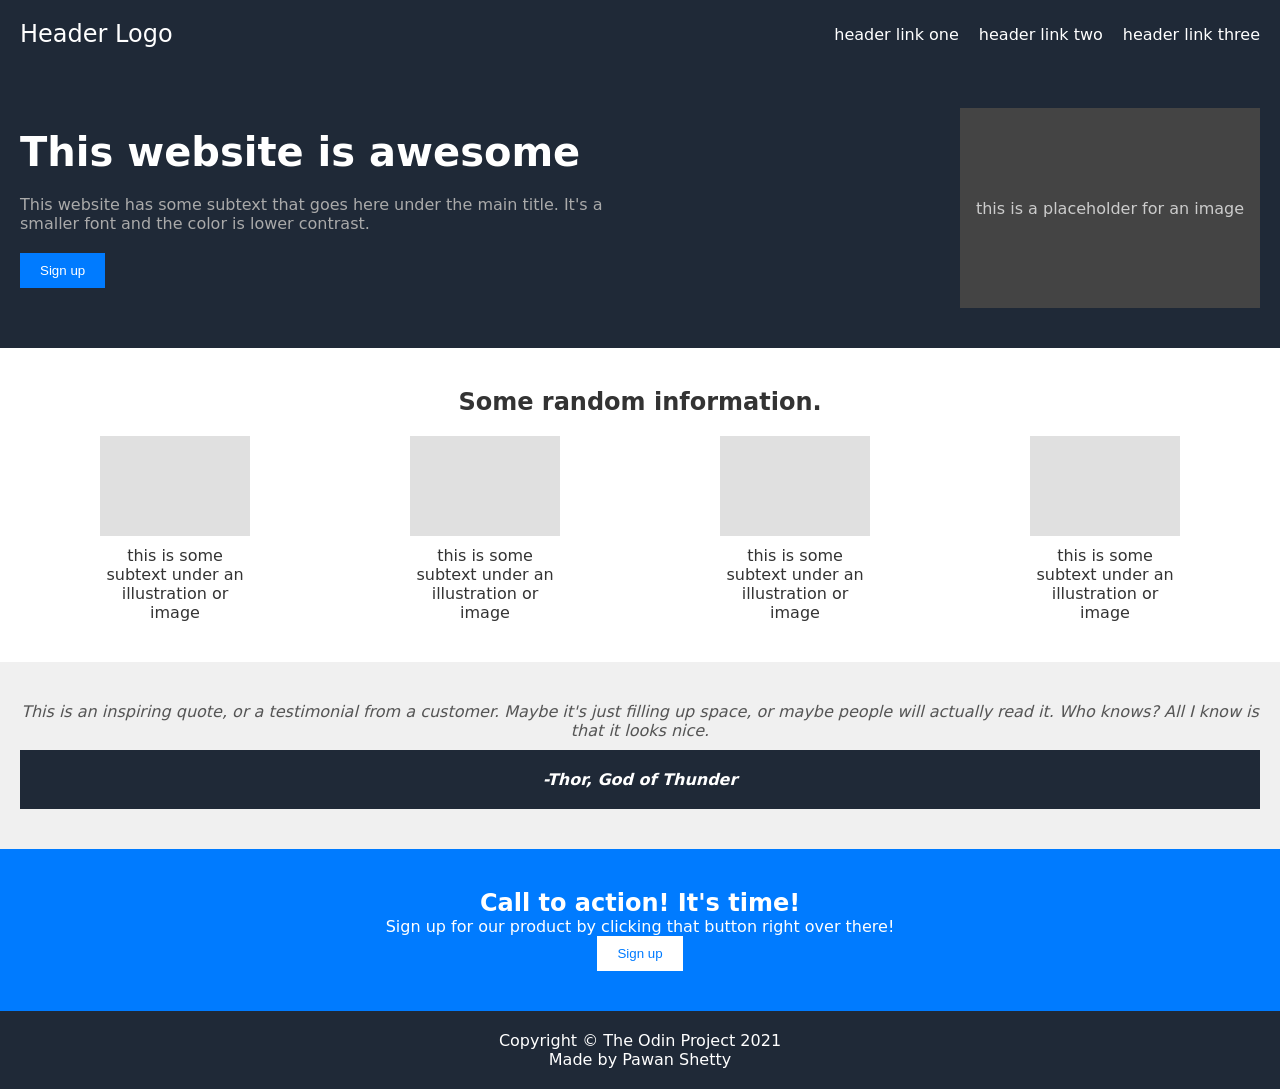
<file: 01-landing-page/index.html>
<!DOCTYPE html>
<html lang="en">
<head>
    <meta charset="UTF-8">
    <meta name="viewport" content="width=device-width, initial-scale=1.0">
    <title>Awesome Website</title>
    <link rel="stylesheet" href="style.css">
</head>
<body>
    <header>
        <div class="header-logo">Header Logo</div>
        <nav>
            <ul>
                <li><a href="#">header link one</a></li>
                <li><a href="#">header link two</a></li>
                <li><a href="#">header link three</a></li>
            </ul>
        </nav>
    </header>

    <section class="hero">
        <div class="hero-text">
            <h1>This website is awesome</h1>
            <p>This website has some subtext that goes here under the main title. It's a smaller font and the color is lower contrast.</p>
            <button>Sign up</button>
        </div>
        <div class="hero-image">
            <div class="placeholder-image">this is a placeholder for an image</div>
        </div>
    </section>

    <section class="info">
        <h2>Some random information.</h2>
        <div class="info-grid">
            <div class="info-item">
                <div class="illustration"></div>
                <p>this is some subtext under an illustration or image</p>
            </div>
            <div class="info-item">
                <div class="illustration"></div>
                <p>this is some subtext under an illustration or image</p>
            </div>
            <div class="info-item">
                <div class="illustration"></div>
                <p>this is some subtext under an illustration or image</p>
            </div>
            <div class="info-item">
                <div class="illustration"></div>
                <p>this is some subtext under an illustration or image</p>
            </div>
        </div>
    </section>

    <section class="testimonial">
        <blockquote>
            <p>This is an inspiring quote, or a testimonial from a customer. Maybe it's just filling up space, or maybe people will actually read it. Who knows? All I know is that it looks nice.</p>
            <footer>-Thor, God of Thunder</footer>
        </blockquote>
    </section>

    <section class="cta">
        <h2>Call to action! It's time!</h2>
        <p>Sign up for our product by clicking that button right over there!</p>
        <button>Sign up</button>
    </section>

    <footer>
        <p>Copyright &copy; The Odin Project 2021</p>
        <p>Made by Pawan Shetty</p>
    </footer>
</body>
</html>
</file>
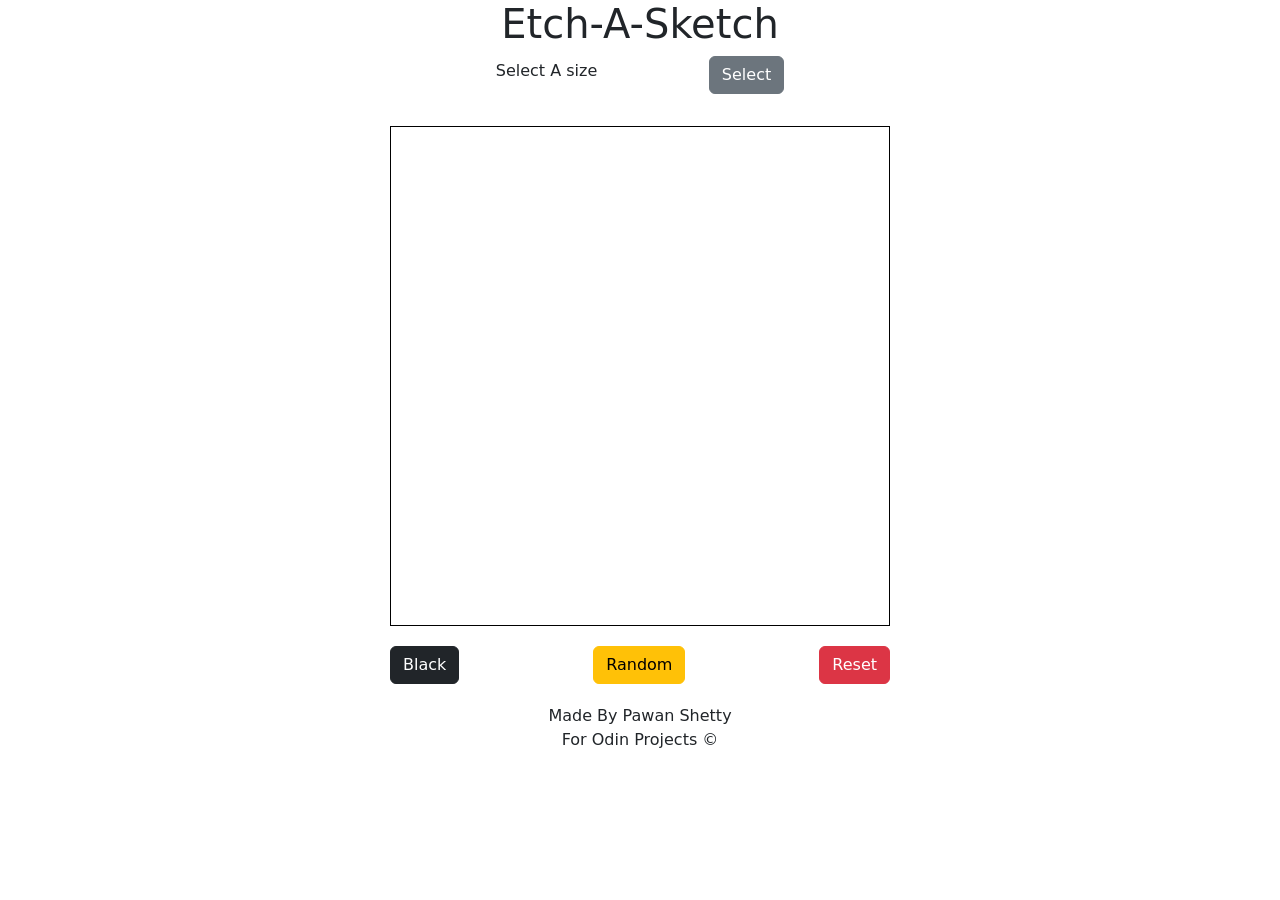
<file: 03-Etch-A-Sketch/index.html>
<!DOCTYPE html>
<html lang="en">

<head>
    <meta charset="UTF-8">
    <meta name="viewport" content="width=device-width, initial-scale=1.0">
    <title>Etch A Sketch 2.0</title>
    <!-- linking pages -->
    <script src="script.js"></script>
    <link rel="stylesheet" type="text/css"href="https://cdn.jsdelivr.net/npm/bootstrap@5.3.3/dist/css/bootstrap.min.css" />
    <link rel="stylesheet" type="text/css" href="style.css" />
    <!-- linking pages -->
</head>

<body>
    <h1>Etch-A-Sketch</h1>
    <div class="header">
        <h6>Select A size</h6>
        <button id="popup" class="btn btn-secondary">Select</button>
    </div>
    <p id="message"></p>
    <p id="draw"></p>
    <div class="board"></div>
    <div class="footer">
        <button class="btn btn-dark" onclick="setColor('black')">Black</button>
        <button class="btn btn-warning" onclick="setColor('random')">Random</button>
        <button class="btn btn-danger" onclick="resetBoard()">Reset</button>
    </div>
</body>

<footer style="text-align: center; padding: 20px;   width: 100%; bottom: 0;">
    <p>Made By Pawan Shetty<br>For Odin Projects ©️</p>
</footer>
</html>
</file>
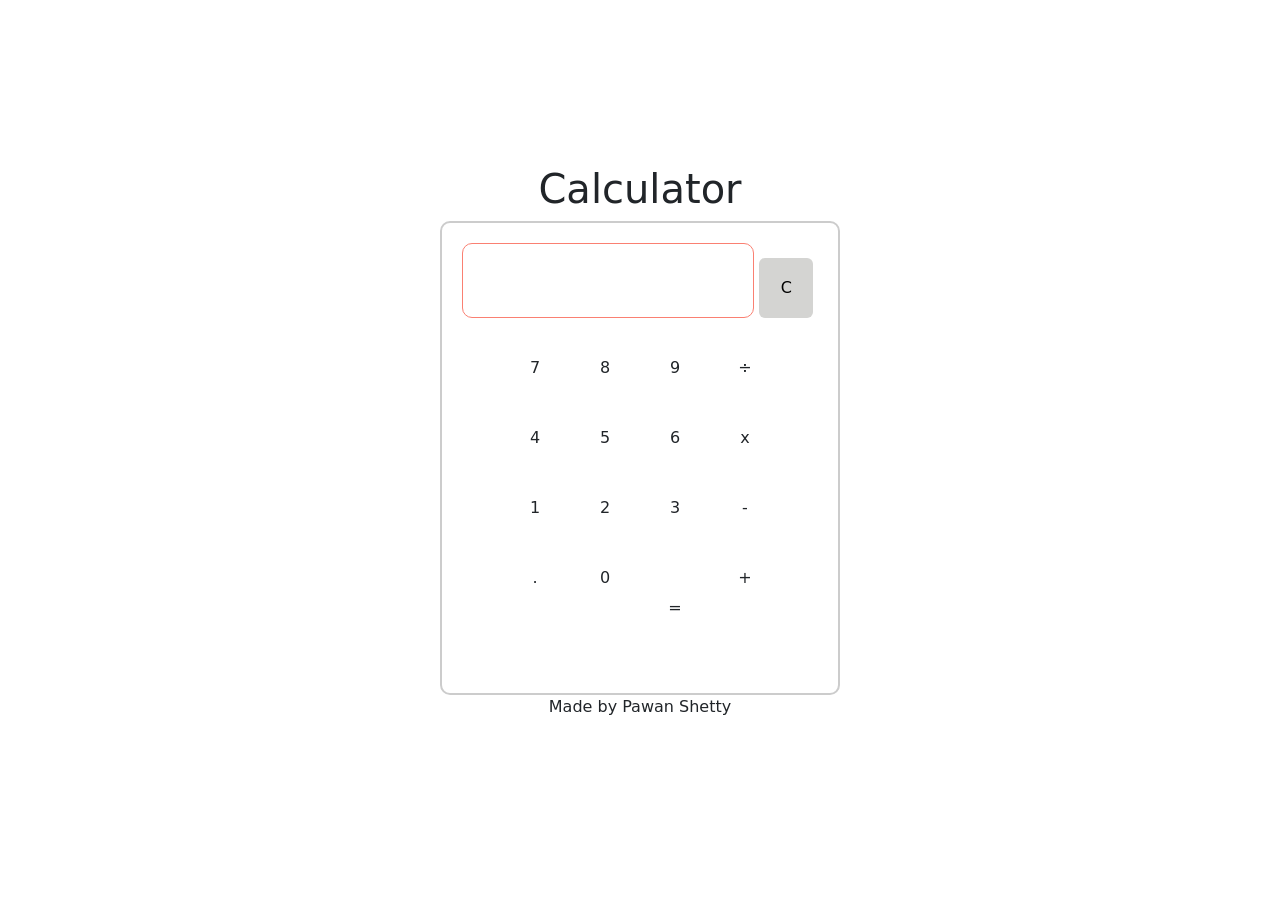
<file: 04-calculator/index.html>
<!DOCTYPE html>
<html lang="en">
<head>
    <title>Calculator</title>
    <!--Page Linkage-->
    <script src="script.js"></script>
    <link rel="stylesheet" type="text/css" href="style.css" />
    <link rel="stylesheet" href="https://cdn.jsdelivr.net/npm/bootstrap@5.3.3/dist/css/bootstrap.min.css" />
    <!--Page Linkage-->
</head>
<body>
    <h1>Calculator</h1>
    <div class="calculator">
        <div class="first-row">
            <div class="screen">
                <div class="previous"></div>
                <div class="current"></div>
            </div>
            <button id="clear-btn" class="btn clear">C</button>
        </div>
        <div class="other-rows">
            <button class="btn number">7</button>
            <button class="btn number">8</button>
            <button class="btn number">9</button>
            <button class="btn operator">÷</button>
        </div>
        <div class="other-rows">
            <button class="btn number">4</button>
            <button class="btn number">5</button>
            <button class="btn number">6</button>
            <button class="btn operator">x</button>
        </div>
        <div class="other-rows">
            <button class="btn number">1</button>
            <button class="btn number">2</button>
            <button class="btn number">3</button>
            <button class="btn operator">-</button>
        </div>
        <div class="other-rows">
            <button class="btn decimal">.</button>
            <button class="btn number">0</button>
            <button class="btn equal">=</button>
            <button class="btn operator">+</button>
        </div>
    </div>
    <footer>
        <p>Made by Pawan Shetty</p>
    </footer>
</body>
</html>
</file>
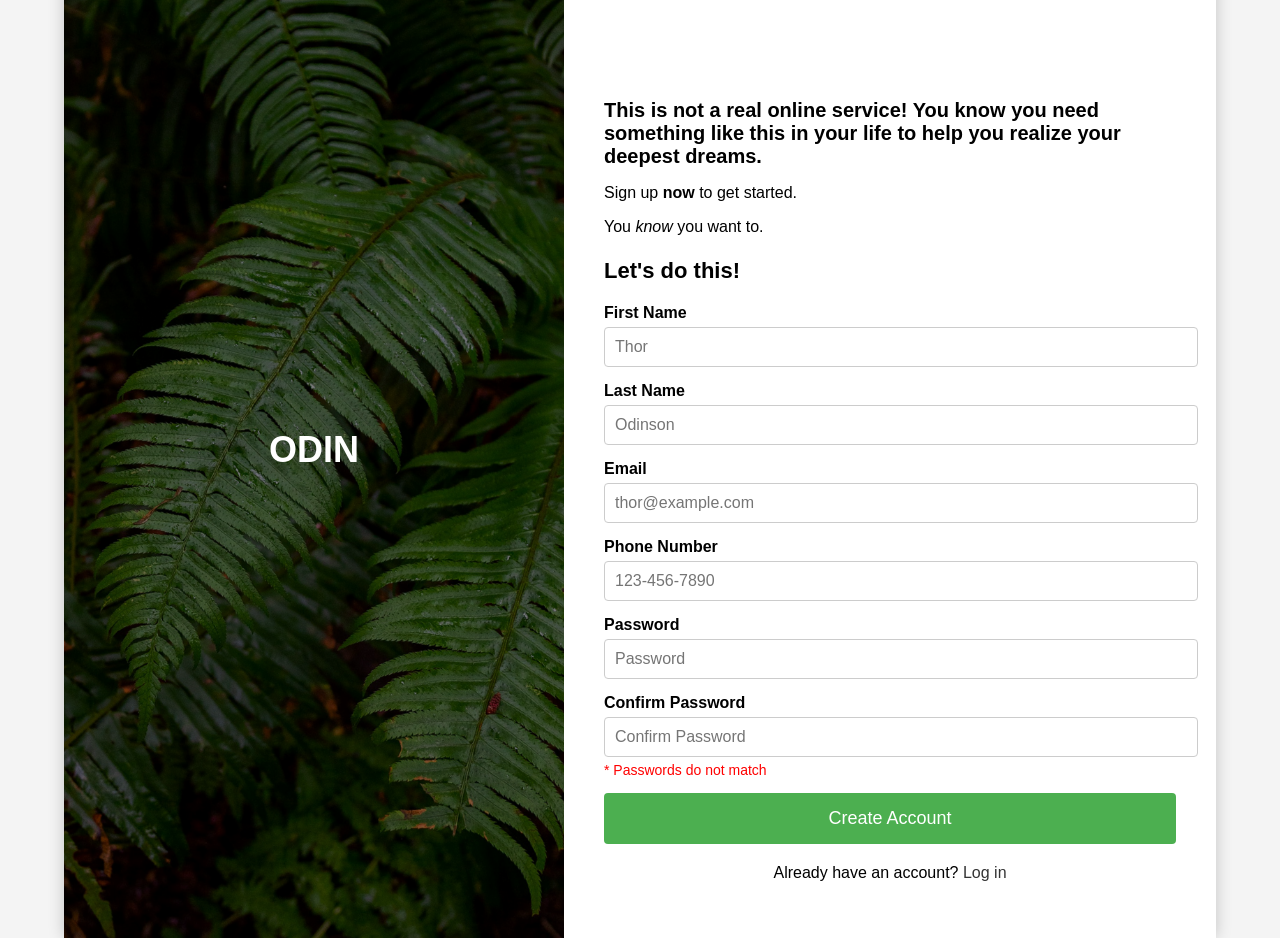
<file: 05-Sign-Up-form (incomplete)/index.html>
<!DOCTYPE html>
<html lang="en">
<head>
    <meta charset="UTF-8">
    <meta name="viewport" content="width=device-width, initial-scale=1.0">
    <title>Signup Form</title>
    <link rel="stylesheet" href="style.css">
</head>
<body>
    <div class="container">
        <div class="image-container">
            <img src="halie-west-25xggax4bSA-unsplash.jpg" alt="Background Image">
            <div class="overlay">
                <h1>ODIN</h1>
            </div>
        </div>
        <div class="form-container">
            <div class="form-text">
                <h2>This is not a real online service! You know you need something like this in your life to help you realize your deepest dreams.</h2>
                <p>Sign up <strong>now</strong> to get started.</p>
                <p>You <em>know</em> you want to.</p>
            </div>
            <form>
                <h3>Let's do this!</h3>
                <div class="input-group">
                    <label for="first-name">First Name</label>
                    <input type="text" id="first-name" name="first-name" placeholder="Thor">
                </div>
                <div class="input-group">
                    <label for="last-name">Last Name</label>
                    <input type="text" id="last-name" name="last-name" placeholder="Odinson">
                </div>
                <div class="input-group">
                    <label for="email">Email</label>
                    <input type="email" id="email" name="email" placeholder="thor@example.com">
                </div>
                <div class="input-group">
                    <label for="phone">Phone Number</label>
                    <input type="tel" id="phone" name="phone" placeholder="123-456-7890">
                </div>
                <div class="input-group">
                    <label for="password">Password</label>
                    <input type="password" id="password" name="password" placeholder="Password">
                </div>
                <div class="input-group">
                    <label for="confirm-password">Confirm Password</label>
                    <input type="password" id="confirm-password" name="confirm-password" placeholder="Confirm Password">
                </div>
                <div class="input-group">
                    <p class="error-message">* Passwords do not match</p>
                </div>
                <button type="submit" class="submit-btn">Create Account</button>
                <p class="login-link">Already have an account? <a href="#">Log in</a></p>
            </form>
        </div>
    </div>
</body>
</html>
</file>
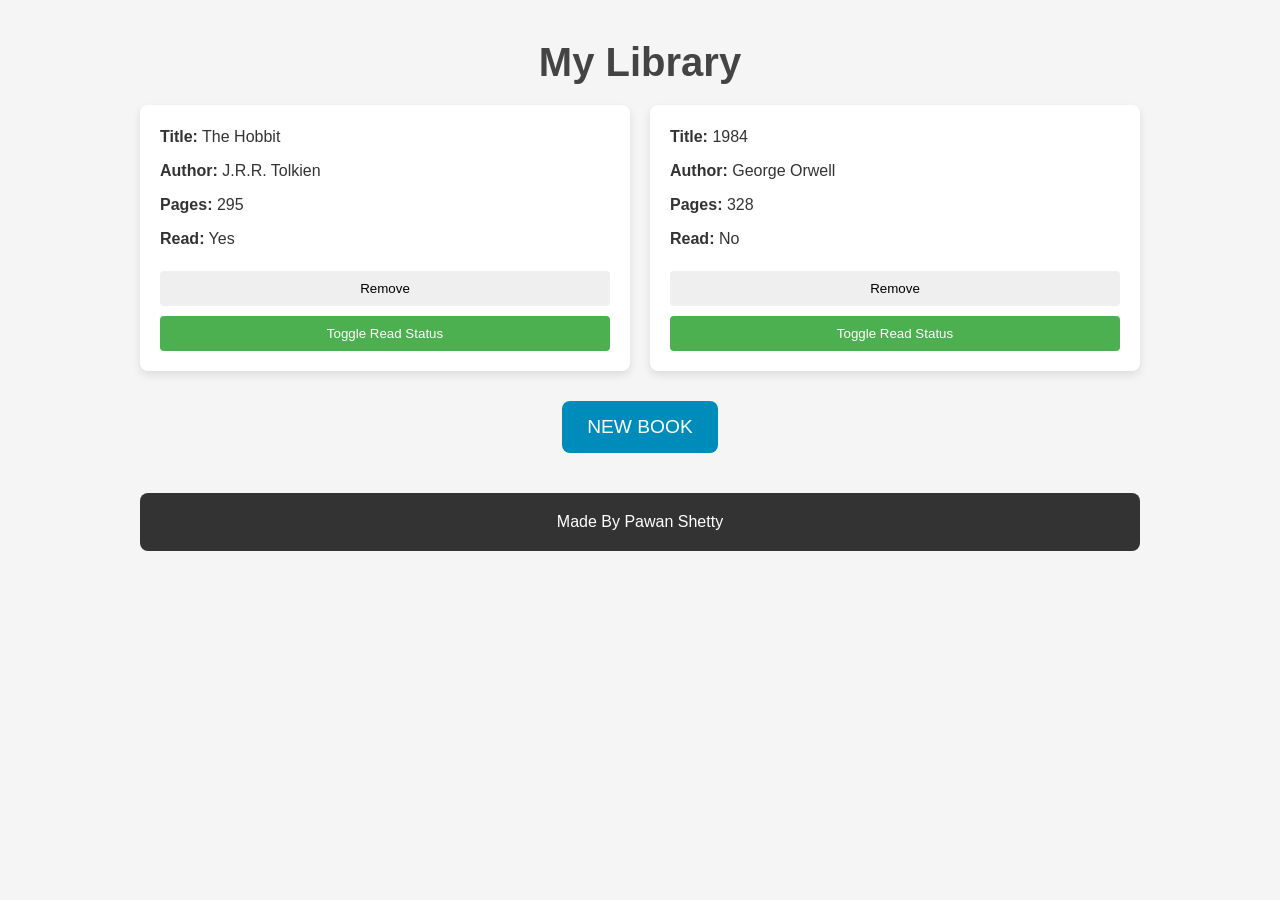
<file: 06-Library/index.html>
<!DOCTYPE html>
<!DOCTYPE html>
<html lang="en">
  <head>
    <meta charset="UTF-8" />
    <meta name="viewport" content="width=device-width, initial-scale=1.0" />
    <title>My Library</title>
    <link rel="stylesheet" href="style.css" />
  </head>
  <body>
    <h1>My Library</h1>
    <div id="library-container"></div>
    <button id="new-book-btn">NEW BOOK</button>

    <dialog id="book-form-dialog">
      <form id="book-form">
        <label for="title">Title:</label>
        <input type="text" id="title" name="title" required />
        <label for="author">Author:</label>
        <input type="text" id="author" name="author" required />
        <label for="pages">Number of Pages:</label>
        <input type="number" id="pages" name="pages" required />
        <label for="read">
          <input type="checkbox" id="read" name="read" /> Read
        </label>
        <button type="submit">Add Book</button>
        <button type="button" id="close-dialog">Close</button>
      </form>
    </dialog>
    <footer>Made By Pawan Shetty</footer>
    <script src="script.js"></script>
  </body>
</html>
</file>
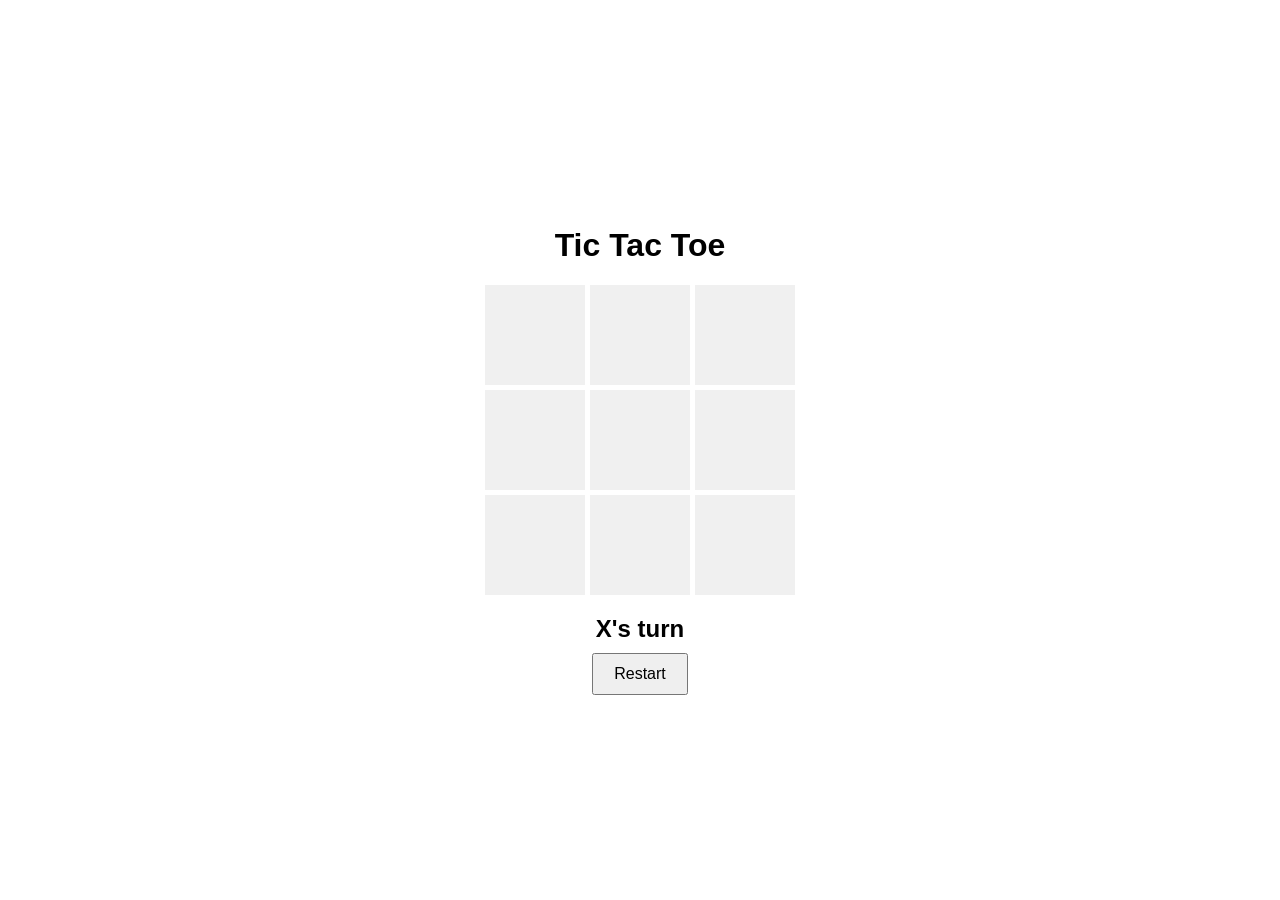
<file: 08-tic-tac-toe/index.html>
<!DOCTYPE html>
<html lang="en">
<head>
    <meta charset="UTF-8">
    <meta name="viewport" content="width=device-width, initial-scale=1.0">
    <title>Tic-Tac-Toe</title>
    <link rel="stylesheet" href="style.css">
</head>
<body>
    <div id="gameContainer">
        <h1>Tic Tac Toe</h1> 
        <div id="cellContainer">
            <div cellIndex="0" class="cell"></div>
            <div cellIndex="1" class="cell"></div>
            <div cellIndex="2" class="cell"></div>
            <div cellIndex="3" class="cell"></div>
            <div cellIndex="4" class="cell"></div>
            <div cellIndex="5" class="cell"></div>
            <div cellIndex="6" class="cell"></div>
            <div cellIndex="7" class="cell"></div>
            <div cellIndex="8" class="cell"></div>
        </div>
        <h2 id="statusText"></h2>
        <button id="restartBtn">Restart</button>
    </div>
    <script src="script.js"></script>
</body>
</html>
</file>
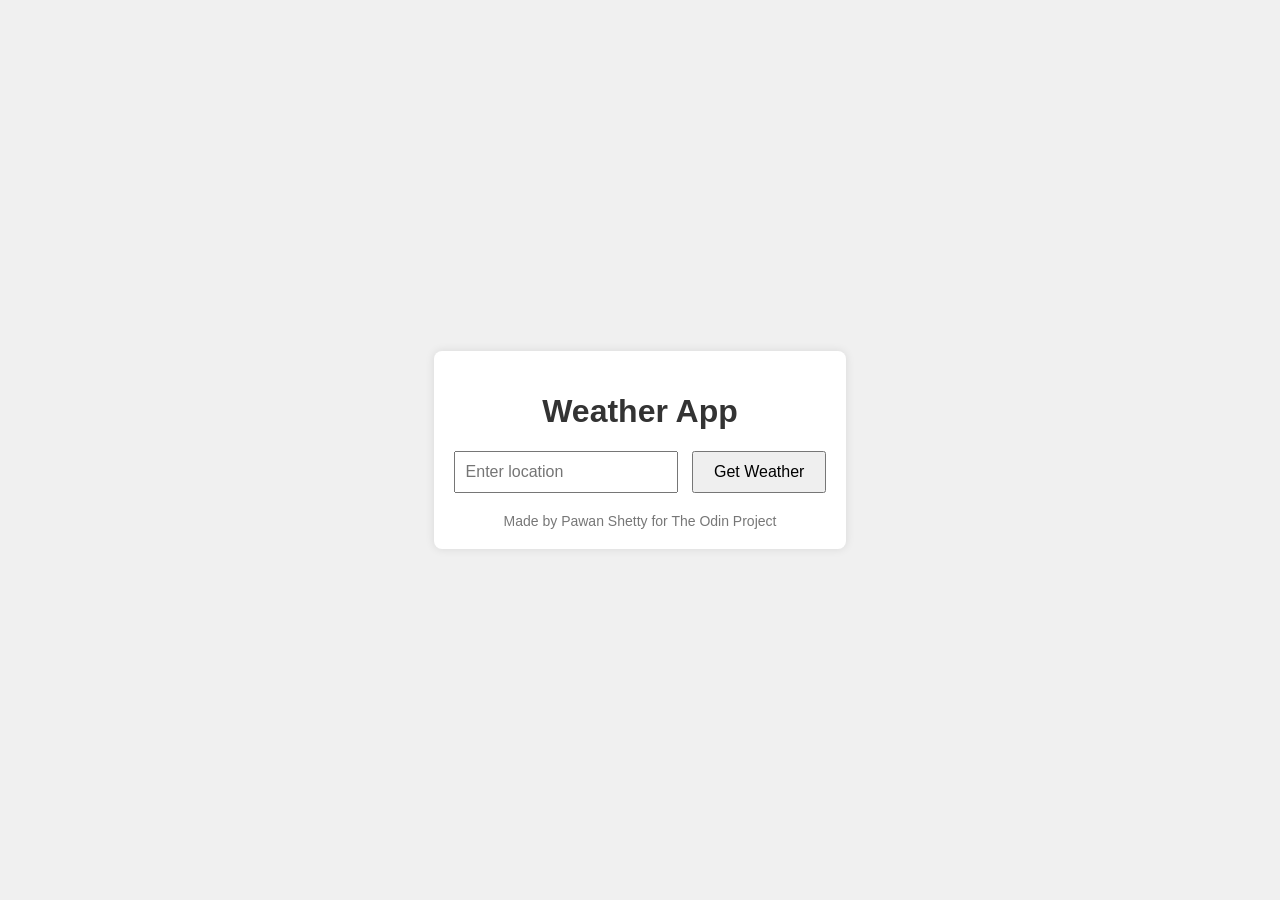
<file: 09-weather-app/index.html>
<!DOCTYPE html>
<html lang="en">
<head>
    <meta charset="UTF-8">
    <meta name="viewport" content="width=device-width, initial-scale=1.0">
    <title>Weather App</title>
    <link rel="stylesheet" href="styles.css">
</head>
<body>
    <div class="container">
        <h1>Weather App</h1>
        <form id="weatherForm">
            <input type="text" id="location" placeholder="Enter location" required>
            <button type="submit">Get Weather</button>
        </form>
        <div id="loading" style="display: none;">Loading...</div>
        <div id="weatherInfo"></div>

        <footer>
            <p>Made by Pawan Shetty for The Odin Project</p>
        </footer>

        
    </div>
    <script src="script.js"></script>
</body>
</html>
</file>
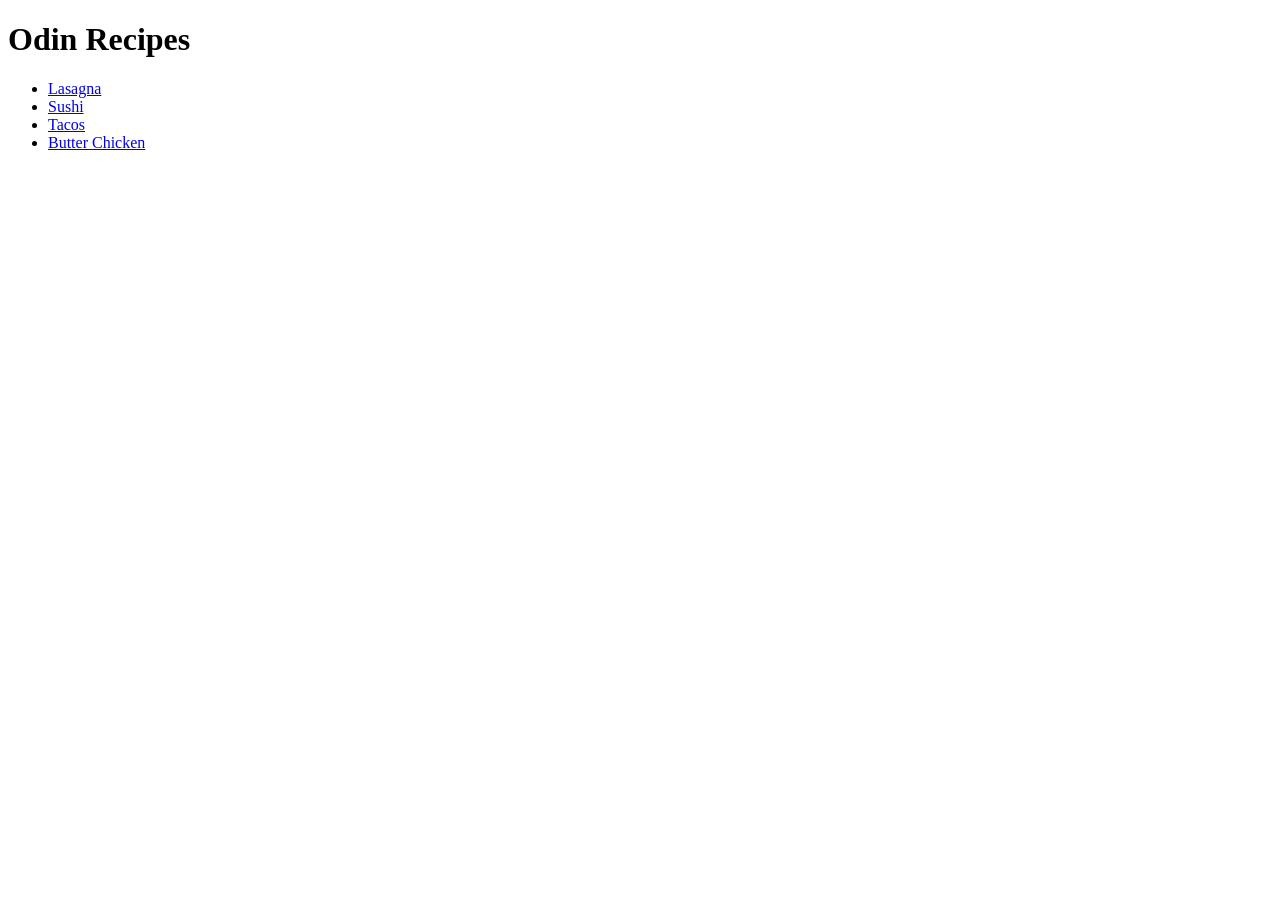
<file: recipes-odin-project/index.html>
<!DOCTYPE html>
<html lang="en">
<head>
    <meta charset="UTF-8">
    <meta name="viewport" content="width=device-width, initial-scale=1.0">
    <title>Odin-Recipes</title>
</head>
<body>
    <h1>Odin Recipes</h1>
    <ul>
        <li><a href="recipes/lasagna.html">Lasagna</a></li>
        <li><a href="recipes/sushi.html">Sushi</a></li>
        <li><a href="recipes/tacos.html">Tacos</a></li>
        <li><a href="recipes/butterChicken.html">Butter Chicken</a></li>
      </ul>
</body>
</html>
</file>
<file: 01-landing-page/style.css>
@import url('https://fonts.googleapis.com/css2?family=Roboto:ital,wght@0,100;0,300;0,400;0,500;0,700;0,900;1,100;1,300;1,400;1,500;1,700;1,900&display=swap');

* {
    margin: 0;
    padding: 0;
    box-sizing: border-box;
}

body {
    font-family: system-ui, -apple-system, BlinkMacSystemFont, 'Segoe UI', Roboto, Oxygen, Ubuntu, Cantarell, 'Open Sans', 'Helvetica Neue', sans-serif, Arial, sans-serif;
    color: #333;
}

header {
    display: flex;
    justify-content: space-between;
    align-items: center;
    padding: 20px;
    background-color: #1f2937;
    color: white;
}

header .header-logo {
    font-size: 1.5em;
}

header nav ul {
    display: flex;
    list-style: none;
}

header nav ul li {
    margin-left: 20px;
}

header nav ul li a {
    color: white;
    text-decoration: none;
}

.hero {
    display: flex;
    justify-content: space-between;
    align-items: center;
    padding: 40px 20px;
    background-color: #1f2937;
    color: white;
}

.hero-text {
    max-width: 50%;
}

.hero-text h1 {
    font-size: 2.5em;
}

.hero-text p {
    margin: 20px 0;
    color: #aaa;
}

.hero-text button {
    padding: 10px 20px;
    background-color: #007bff;
    color: white;
    border: none;
    cursor: pointer;
}

.hero-image .placeholder-image {
    width: 300px;
    height: 200px;
    background-color: #444;
    display: flex;
    justify-content: center;
    align-items: center;
    color: #ccc;
}

.info {
    padding: 40px 20px;
    background-color: white;
    text-align: center;
}

.info h2 {
    margin-bottom: 20px;
}

.info-grid {
    display: flex;
    justify-content: space-around;
}

.info-item {
    width: 150px;
}

.illustration {
    width: 100%;
    height: 100px;
    background-color: #e0e0e0;
    margin-bottom: 10px;
}

.testimonial {
    padding: 40px 20px;
    background-color: #f0f0f0;
    text-align: center;
}

.testimonial blockquote {
    font-style: italic;
    color: #555;
}

.testimonial footer {
    margin-top: 10px;
    font-weight: bold;
}

.cta {
    padding: 40px 20px;
    background-color: #007bff;
    color: white;
    text-align: center;
}

.cta button {
    padding: 10px 20px;
    background-color: white;
    color: #007bff;
    border: none;
    cursor: pointer;
}

footer {
    padding: 20px;
    background-color: #1f2937;
    color: white;
    text-align: center;
}
</file>
<file: 03-Etch-A-Sketch/style.css>
body{
    display: flex;
    justify-content: center;
    align-items: center;
    flex-direction: column;
}

.header{
    display: flex;
    flex-direction: row;
    align-items: center;
    width: 400px;
    justify-content: space-around;
}

.footer{
    display: flex;
    flex-direction: row;
    justify-content: space-between;
    width: 500px;
    align-items: center;
    margin-top: 20px;
}

.board{
    width: 500px;
    height: 500px;
    display: grid; 
    border: 1px solid black;
}
</file>
<file: 04-calculator/style.css>
body {
    display: flex;
    justify-content: center;
    align-items: center;
    flex-direction: column;
    width: 100vw;
    height: 100vh;
    background-color: #f5f5f5;
    margin: 0;
    overflow: hidden; /* Prevent overflow */
}

h1 {
    margin-bottom: 20px;
}

.calculator {
    border: 2px solid #ccc;
    border-radius: 10px;
    padding: 20px;
    background-color: #fff;
    display: flex;
    flex-direction: column;
    align-items: center;
    max-width: 400px;
    width: 100%;
}

.btn {
    height: 60px;
    width: 60px;
    margin: 5px;
    font-size: 24px;
    cursor: pointer;
    transition: background-color 0.3s;
    border-radius: 10px;
    border: none;
    color: #fff;
}

.number {
    background-color: #e0e0e0;
}

.number:hover {
    background-color: #d4d4d4;
}

.operator {
    background-color: #f09a36;
}

.operator:hover {
    background-color: #f0b361;
}

.decimal {
    background-color: #e0e0e0;
}

.decimal:hover {
    background-color: #d4d4d4;
}

.equal {
    background-color: #f09a36;
    height: 120px; /* Taller height for equal button */
    width: 60px; /* Same width as other buttons */
}

.equal:hover {
    background-color: #f0b361;
}

#clear-btn {
    background-color: #d4d4d2;
    color: #000;
}

#clear-btn:hover {
    background-color: #e6e6e3;
}

.first-row {
    display: flex;
    justify-content: space-between;
    align-items: center;
    width: 100%;
}

.screen {
    width: 100%;
    max-width: 320px; /* Limit screen width */
    border: 1px solid salmon;
    height: 75px;
    margin-bottom: 15px;
    display: flex;
    flex-direction: column;
    justify-content: flex-end;
    align-items: flex-end;
    padding: 10px;
    box-sizing: border-box;
    background-color: #fff;
    border-radius: 10px;
    overflow: hidden; /* Ensure content fits within screen */
}

.previous {
    font-size: 20px;
    color: #888;
    overflow: hidden; /* Ensure no overflow */
    text-overflow: ellipsis;
    white-space: nowrap;
}

.current {
    font-size: 30px;
    color: #000;
    overflow: hidden; /* Ensure no overflow */
    text-overflow: ellipsis;
    white-space: nowrap;
}

.other-rows {
    display: flex;
    flex-wrap: wrap; /* Allow wrapping */
    justify-content: center;
    width: 100%;
}

.btn {
    box-sizing: border-box; /* Ensure padding is included in total width/height */
}
</file>
<file: 05-Sign-Up-form (incomplete)/style.css>
body {
  font-family: Arial, sans-serif;
  margin: 0;
  padding: 0;
  display: flex;
  justify-content: center;
  align-items: center;
  height: 100vh;
  background-color: #f4f4f4;
}

.container {
  display: flex;
  flex-wrap: wrap;
  width: 90%;
  max-width: 1200px;
  box-shadow: 0px 0px 15px rgba(0, 0, 0, 0.2);
  background-color: white;
}

.image-container {
  position: relative;
  width: 100%;
  max-width: 500px;
  overflow: hidden;
}

.image-container img {
  width: 100%;
  height: 100%;
  object-fit: cover;
}

.overlay {
  position: absolute;
  top: 0;
  left: 0;
  width: 100%;
  height: 100%;
  background-color: rgba(0, 0, 0, 0.5);
  display: flex;
  justify-content: center;
  align-items: center;
  color: white;
}

.overlay h1 {
  font-size: 36px;
  font-weight: bold;
  text-transform: uppercase;
  text-align: center;
  margin: 0;
}

.form-container {
  flex: 1;
  padding: 40px;
  min-width: 300px;
}

.form-text {
  margin-bottom: 20px;
  overflow-wrap: break-word;
}

.form-text h2 {
  padding-top: 80px;
  font-size: 20px;
  margin-bottom: 10px;
}

.form-text p {
  font-size: 16px;
  margin-bottom: 5px;
}

form h3 {
  margin-bottom: 20px;
  font-size: 22px;
}

.input-group {
  margin-bottom: 15px;
}

.input-group label {
  display: block;
  margin-bottom: 5px;
  font-weight: bold;
}

.input-group input {
  width: 100%;
  padding: 10px;
  font-size: 16px;
  border: 1px solid #ccc;
  border-radius: 4px;
}

.error-message {
  color: red;
  font-size: 14px;
  margin-top: -10px;
}

.submit-btn {
  width: 100%;
  padding: 15px;
  font-size: 18px;
  background-color: #4CAF50;
  color: white;
  border: none;
  border-radius: 4px;
  cursor: pointer;
}

.submit-btn:hover {
  background-color: #45a049;
}

.login-link {
  text-align: center;
  margin-top: 20px;
}

.login-link a {
  color: #333;
  text-decoration: none;
}

.login-link a:hover {
  text-decoration: underline;
}
</file>
<file: 06-Library/style.css>
/* Reset some basic elements for consistency across browsers */
* {
    margin: 0;
    padding: 0;
    box-sizing: border-box;
}

body {
    font-family: 'Segoe UI', Tahoma, Geneva, Verdana, sans-serif;
    background-color: #f5f5f5;
    color: #333;
    padding: 40px;
    display: flex;
    flex-direction: column;
    align-items: center;
}

h1 {
    font-size: 2.5rem;
    margin-bottom: 20px;
    color: #444;
}

#library-container {
    display: grid;
    grid-template-columns: repeat(auto-fit, minmax(250px, 1fr));
    gap: 20px;
    width: 100%;
    max-width: 1000px;
    margin-bottom: 30px;
}

.book-card {
    background-color: #fff;
    border-radius: 8px;
    box-shadow: 0 4px 8px rgba(0, 0, 0, 0.1);
    padding: 20px;
    display: flex;
    flex-direction: column;
    justify-content: space-between;
    transition: transform 0.2s ease-in-out;
}

.book-card:hover {
    transform: translateY(-5px);
}

.book-card p {
    margin-bottom: 10px;
    font-size: 1rem;
    line-height: 1.5;
}

.book-card strong {
    font-weight: 600;
}

.book-card button {
    margin-top: 10px;
    padding: 10px;
    border: none;
    border-radius: 4px;
    cursor: pointer;
    transition: background-color 0.3s ease;
}

.book-card button:first-child {
    background-color: #ff6b6b;
    color: #fff;
    margin-right: 10px;
}

.book-card button:first-child:hover {
    background-color: #ff4b4b;
}

.book-card button:last-child {
    background-color: #4caf50;
    color: #fff;
}

.book-card button:last-child:hover {
    background-color: #45a045;
}

#new-book-btn {
    padding: 15px 25px;
    background-color: #008cba;
    color: #fff;
    border: none;
    border-radius: 8px;
    font-size: 1.2rem;
    cursor: pointer;
    transition: background-color 0.3s ease;
}

#new-book-btn:hover {
    background-color: #007bb5;
}

/* Dialog (modal) styles */
dialog {
    border: none;
    border-radius: 8px;
    box-shadow: 0 4px 8px rgba(0, 0, 0, 0.1);
    padding: 20px;
    max-width: 400px;
    width: 100%;
}

dialog::backdrop {
    background: rgba(0, 0, 0, 0.5);
}

#book-form {
    display: flex;
    flex-direction: column;
}

#book-form label {
    margin-top: 10px;
    margin-bottom: 5px;
    font-weight: 600;
}

#book-form input[type="text"],
#book-form input[type="number"] {
    padding: 10px;
    border: 1px solid #ccc;
    border-radius: 4px;
    font-size: 1rem;
    width: 100%;
}

#book-form input[type="checkbox"] {
    margin-right: 10px;
}

#book-form button {
    margin-top: 20px;
    padding: 12px;
    border: none;
    border-radius: 4px;
    cursor: pointer;
    font-size: 1rem;
}

#book-form button[type="submit"] {
    background-color: #4caf50;
    color: #fff;
}

#book-form button[type="submit"]:hover {
    background-color: #45a045;
}

#book-form button[type="button"] {
    background-color: #ff6b6b;
    color: #fff;
    margin-top: 10px;
}

#book-form button[type="button"]:hover {
    background-color: #ff4b4b;
}

footer {
    margin-top: 40px;
    padding: 20px;
    text-align: center;
    background-color: #333;
    color: #fff;
    font-size: 1rem;
    border-radius: 8px;
    width: 100%;
    max-width: 1000px;
}
</file>
<file: 08-tic-tac-toe/style.css>
body {
    font-family: Arial, sans-serif;
    display: flex;
    justify-content: center;
    align-items: center;
    height: 100vh;
    margin: 0;
}

#gameContainer {
    text-align: center;
}

#cellContainer {
    display: grid;
    grid-template-columns: repeat(3, 100px);
    grid-template-rows: repeat(3, 100px);
    gap: 5px;
    margin: 20px auto;
}

.cell {
    width: 100px;
    height: 100px;
    background-color: #f0f0f0;
    display: flex;
    justify-content: center;
    align-items: center;
    font-size: 2rem;
    cursor: pointer;
}

.cell:hover {
    background-color: #ddd;
}

#statusText {
    margin: 10px;
    font-size: 1.5rem;
}

#restartBtn {
    padding: 10px 20px;
    font-size: 1rem;
    cursor: pointer;
}
</file>
<file: 09-weather-app/styles.css>
body {
    font-family: Arial, sans-serif;
    background-color: #f0f0f0;
    color: #333;
    display: flex;
    flex-direction: column;
    justify-content: center;
    align-items: center;
    height: 100vh;
    margin: 0;
}

.container {
    text-align: center;
    background-color: #fff;
    padding: 20px;
    border-radius: 8px;
    box-shadow: 0 0 10px rgba(0, 0, 0, 0.1);
}

form {
    margin-bottom: 20px;
}

input {
    padding: 10px;
    font-size: 16px;
    width: 200px;
    margin-right: 10px;
}

button {
    padding: 10px 20px;
    font-size: 16px;
}

#weatherInfo {
    margin-top: 20px;
}

#loading {
    font-size: 18px;
    color: #888;
}

footer {
    margin-top: 20px;
    font-size: 14px;
    color: #777;
}

footer p {
    margin: 0;
}
</file>
